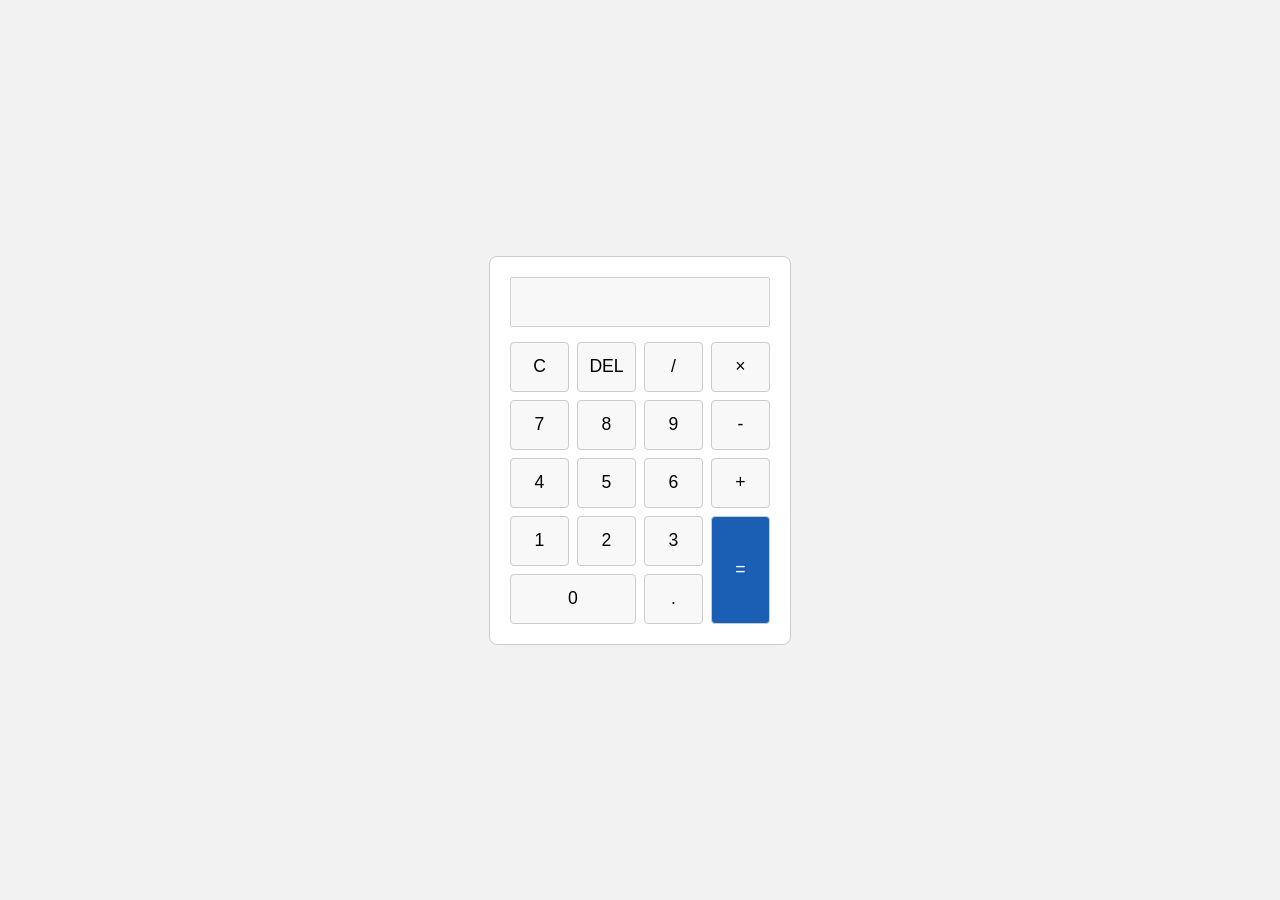
<file: calculator.html>
<!DOCTYPE html>
<html lang="en">
    <head>
        <meta charset="UTF-8">
        <meta name="viewport" content="width=device-width, initial-scale=1.0">
        <title>Calculator</title>
        <link rel="stylesheet" href="calculator.css">
    </head>
    <body>
  <div class="calculator">
    <input type="text" id="display" disabled>
    <div class="buttons">
      <button onclick="clearDisplay()">C</button>
      <button onclick="deleteLast()">DEL</button>
      <button onclick="appendValue('/')">/</button>
      <button onclick="appendValue('*')">×</button>
      <button onclick="appendValue('7')">7</button>
      <button onclick="appendValue('8')">8</button>
      <button onclick="appendValue('9')">9</button>
      <button onclick="appendValue('-')">-</button>
      <button onclick="appendValue('4')">4</button>
      <button onclick="appendValue('5')">5</button>
      <button onclick="appendValue('6')">6</button>
      <button onclick="appendValue('+')">+</button>
      <button onclick="appendValue('1')">1</button>
      <button onclick="appendValue('2')">2</button>
      <button onclick="appendValue('3')">3</button>
      <button onclick="calculate()" class="equals">=</button>
      <button onclick="appendValue('0')" class="zero">0</button>
      <button onclick="appendValue('.')">.</button>
    </div>
  </div>
  <script src="calculator.js" ></script>
    </body>
</html>
</file>
<file: calculator.css>
body {
    font-family: -apple-system, "Segoe UI", Arial, sans-serif;
    display: flex;
    justify-content: center;
    align-items: center;
    min-height: 100vh;
    margin: 0;
    background: #f2f2f2;
}
.calculator {
    background: #fff;
    padding: 20px;
    border-radius: 8px;
    padding: 20px;
    width: 260px;
    border: 1px solid #ccc;
}
#display {
    width: 100%;
    box-sizing: border-box;
    margin-bottom: 15px;
    padding: 0 10px;
    height: 50px;
    font-size: 1.5em;
    text-align: right;
}
.buttons {
    display: grid;
    grid-template-columns: repeat(4, 1fr);
    gap: 8px;
    grid-auto-rows: 50px;
}
button {
    font-size: 1.1em;
    border: 1px solid #ccc;
    border-radius: 4px;
    cursor: pointer;
    background: #f8f8f8;
}
.equals {
    grid-row: span 2;
    background: #1a5fb4;
    color: #fff;
}
.zero {
    grid-column: span 2;
}
button:active {
  background: #ddd;
}
@media (max-width: 320px) {
  .calculator {
    width: 90%;
  }
}
</file>
